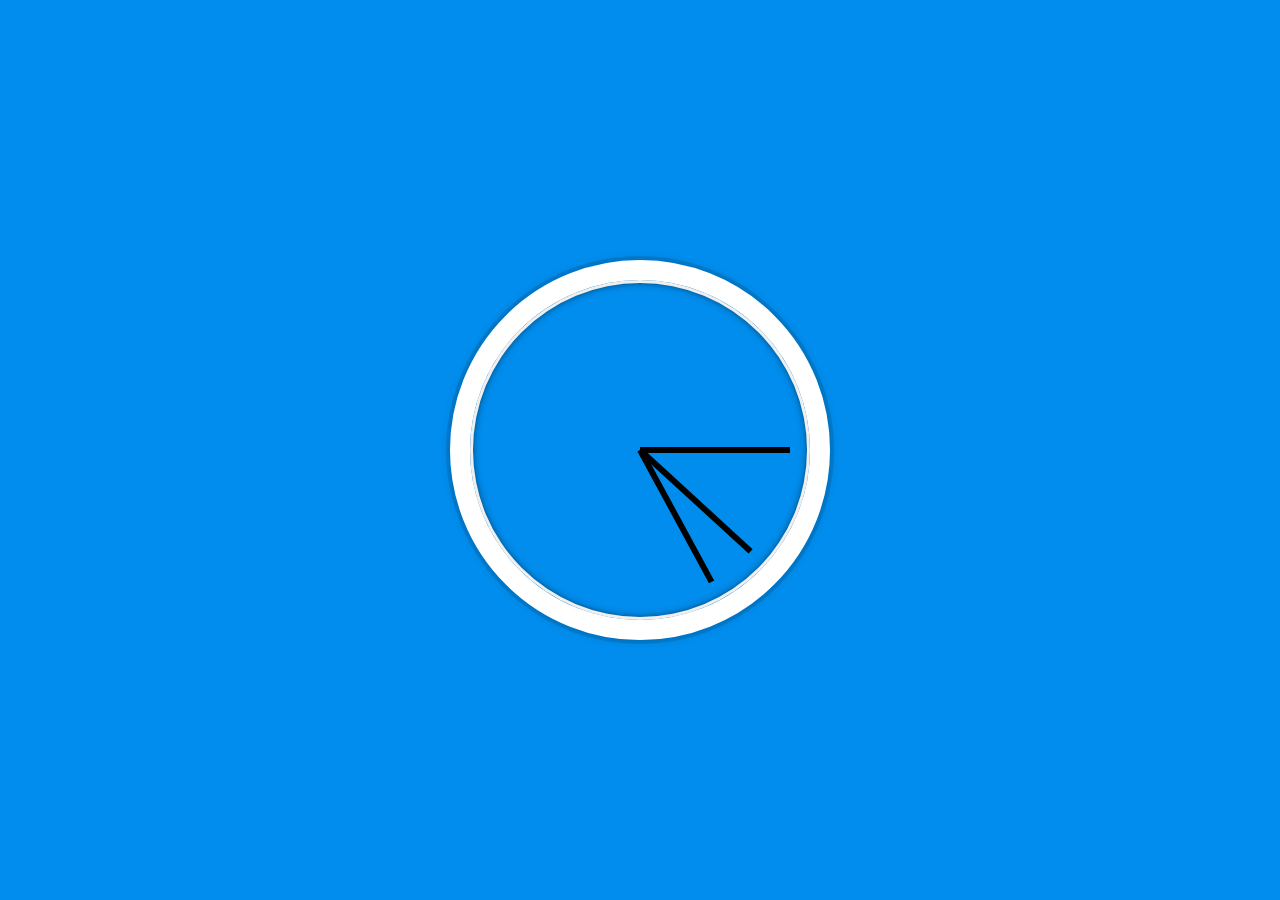
<file: 02 - JS and CSS Clock/index-START.html>
<!DOCTYPE html>
<html lang="en">
<head>
  <meta charset="UTF-8">
  <title>JS + CSS Clock</title>
</head>
<body>


    <div class="clock">
      <div class="clock-face">
        <div class="hand hour-hand" style="transform: rotate(90deg);"></div>
        <div class="hand min-hand"></div>
        <div class="hand second-hand"></div>
      </div>
    </div>


  <style>
    html {
      background: #018DED url(https://unsplash.it/1500/1000?image=881&blur=5);
      background-size: cover;
      font-family: 'helvetica neue';
      text-align: center;
      font-size: 10px;
    }

    body {
      margin: 0;
      font-size: 2rem;
      display: flex;
      flex: 1;
      min-height: 100vh;
      align-items: center;
    }

    .clock {
      width: 30rem;
      height: 30rem;
      border: 20px solid white;
      border-radius: 50%;
      margin: 50px auto;
      position: relative;
      padding: 2rem;
      box-shadow:
        0 0 0 4px rgba(0,0,0,0.1),
        inset 0 0 0 3px #EFEFEF,
        inset 0 0 10px black,
        0 0 10px rgba(0,0,0,0.2);
    }

    .clock-face {
      position: relative;
      width: 100%;
      height: 100%;
      transform: translateY(-3px); /* account for the height of the clock hands */
    }

    .hand {
      width: 50%;
      height: 6px;
      background: black;
      position: absolute;
      top: 50%;
      transform-origin: 100%;
      transform: rotate(90deg);
      transition: all 0.05s;
      transition-timing-function: cubic-bezier(0, 2.61, 0.58, 1);
    }

  </style>
  <script>
    const secondHand = document.querySelector('.second-hand');
    const minHand = document.querySelector('.min-hand');
    const hourHand = document.querySelector('.hour-hand');

    function setDate(){
      const now = new Date();

      const seconds = now.getSeconds();
      const minutes = now.getMinutes();
      const hours = now.getHours();

      const secondsDeg = ((seconds/60)*360) + 90;
      const minutesDeg = ((minutes/60)*360) + ((seconds/60)*6) + 90;
      const hourDeg = ((hours/12)*360) + ((minutes/60)*30) + 90;

      secondHand.style.transform = `rotate(${secondsDeg}deg)`;
      minHand.style.transform = `rotate(${minutesDeg}deg)`;
      hourHand.style.transform = `rotate(${hourDeg}deg)`;
    }
    
    setInterval(setDate, 1000);
  </script>
</body>
</html>
</file>
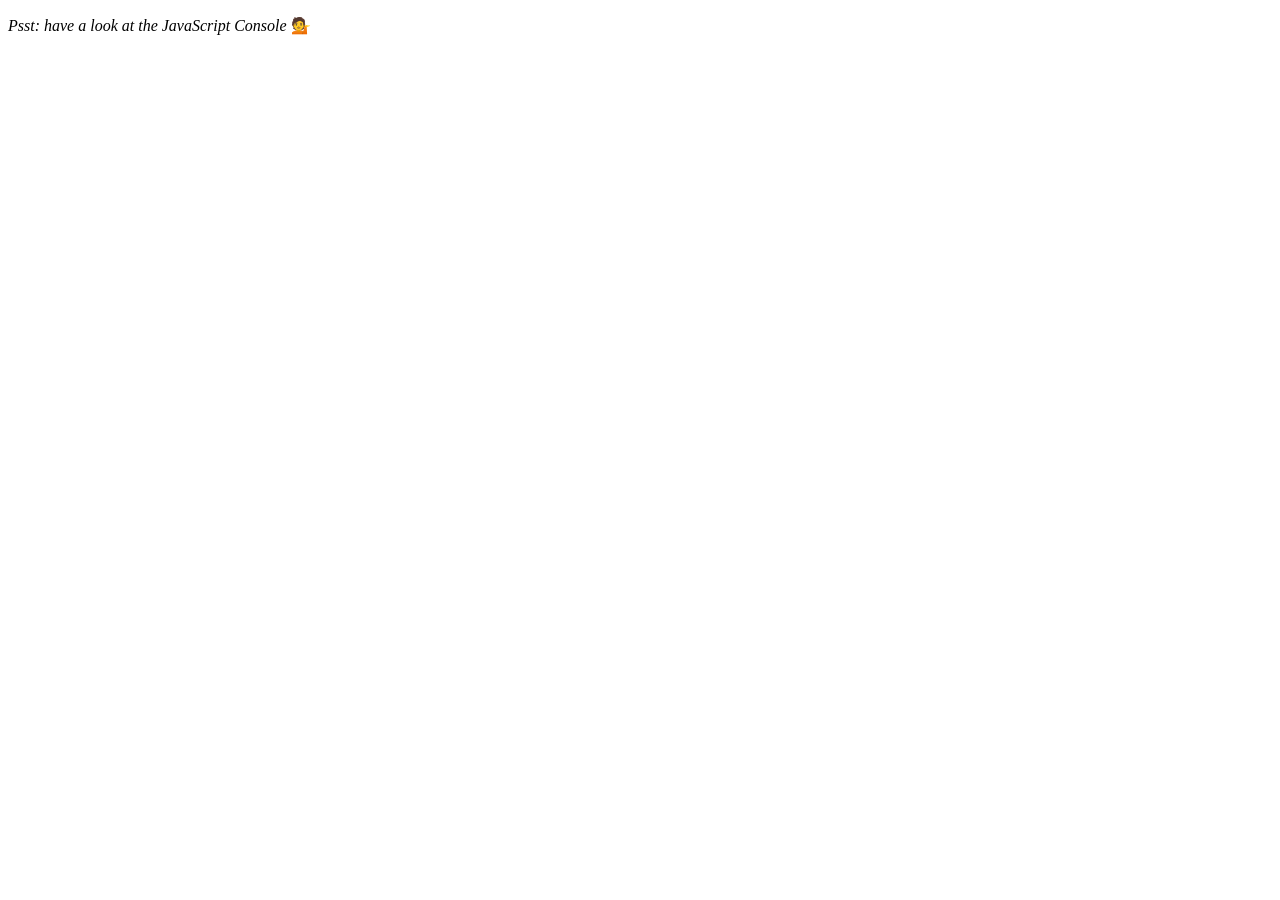
<file: 04 - Array Cardio Day 1/index-START.html>
<!DOCTYPE html>
<html lang="en">
<head>
  <meta charset="UTF-8">
  <title>Array Cardio 💪</title>
</head>
<body>
  <p><em>Psst: have a look at the JavaScript Console</em> 💁</p>
  <script>
    // Get your shorts on - this is an array workout!
    // ## Array Cardio Day 1

    // Some data we can work with

    const inventors = [
      { first: 'Albert', last: 'Einstein', year: 1879, passed: 1955 },
      { first: 'Isaac', last: 'Newton', year: 1643, passed: 1727 },
      { first: 'Galileo', last: 'Galilei', year: 1564, passed: 1642 },
      { first: 'Marie', last: 'Curie', year: 1867, passed: 1934 },
      { first: 'Johannes', last: 'Kepler', year: 1571, passed: 1630 },
      { first: 'Nicolaus', last: 'Copernicus', year: 1473, passed: 1543 },
      { first: 'Max', last: 'Planck', year: 1858, passed: 1947 },
      { first: 'Katherine', last: 'Blodgett', year: 1898, passed: 1979 },
      { first: 'Ada', last: 'Lovelace', year: 1815, passed: 1852 },
      { first: 'Sarah E.', last: 'Goode', year: 1855, passed: 1905 },
      { first: 'Lise', last: 'Meitner', year: 1878, passed: 1968 },
      { first: 'Hanna', last: 'Hammarström', year: 1829, passed: 1909 }
    ];

    const people = [
      'Bernhard, Sandra', 'Bethea, Erin', 'Becker, Carl', 'Bentsen, Lloyd', 'Beckett, Samuel', 'Blake, William', 'Berger, Ric', 'Beddoes, Mick', 'Beethoven, Ludwig',
      'Belloc, Hilaire', 'Begin, Menachem', 'Bellow, Saul', 'Benchley, Robert', 'Blair, Robert', 'Benenson, Peter', 'Benjamin, Walter', 'Berlin, Irving',
      'Benn, Tony', 'Benson, Leana', 'Bent, Silas', 'Berle, Milton', 'Berry, Halle', 'Biko, Steve', 'Beck, Glenn', 'Bergman, Ingmar', 'Black, Elk', 'Berio, Luciano',
      'Berne, Eric', 'Berra, Yogi', 'Berry, Wendell', 'Bevan, Aneurin', 'Ben-Gurion, David', 'Bevel, Ken', 'Biden, Joseph', 'Bennington, Chester', 'Bierce, Ambrose',
      'Billings, Josh', 'Birrell, Augustine', 'Blair, Tony', 'Beecher, Henry', 'Biondo, Frank'
    ];
    
    // Array.prototype.filter()
    // 1. Filter the list of inventors for those who were born in the 1500's
    const fifteen = inventors.filter(inventor =>(inventor.year >= 1500 && inventor.year <1600));
    console.table(fifteen);
    // Array.prototype.map()
    // 2. Give us an array of the inventors first and last names
    const fullName = inventors.map(inventor => (inventor.first + ' ' + inventor.last));
    console.table(fullName);
    // Array.prototype.sort()
    // 3. Sort the inventors by birthdate, oldest to youngest
    const sortedValue = inventors.sort((a, b) => a.year > b.year ? 1:-1);
    console.table(sortedValue);
    // Array.prototype.reduce()
    // 4. How many years did all the inventors live all together?
    /*var sum=0,i;
    for(i=0;i<inventors.length;i++){
      sum+=inventors[i].passed-inventors[i].year;
    }*/
    const total = inventors.reduce((total,inventor) => {
      return total + (inventor.passed - inventor.year);
    },0);
    console.log(total);
    // 5. Sort the inventors by years lived
    const sValue = inventors.sort((a, b) => a.passed - a.year < b.passed - b.year ? 1:-1);
    console.table(sValue);
    // 6. create a list of Boulevards in Paris that contain 'de' anywhere in the name
    // https://en.wikipedia.org/wiki/Category:Boulevards_in_Paris
    /*const category = document.querySelector('.mw-category');
    const links = Array.from(category.querySelectorAll('a'));

    const de = links
                .map(link => link.textContent)
                .filter(streetName =>streetName.includes('de'));
    */

    // 7. sort Exercise
    // Sort the people alphabetically by last name
    const lastValue = inventors.sort((a, b) => a.last > b.last ? 1:-1);
    console.table(lastValue);
    // 8. Reduce Exercise
    // Sum up the instances of each of these
    const data = ['car', 'car', 'truck', 'truck', 'bike', 'walk', 'car', 'van', 'bike', 'walk', 'car', 'van', 'car', 'truck' ];

    const trans = data.reduce(function(obj, item){
      if(!obj[item]) obj[item]=0;
      obj[item]++;
      return obj;
    },{});
    console.log(trans);

  </script>
</body>
</html>
</file>
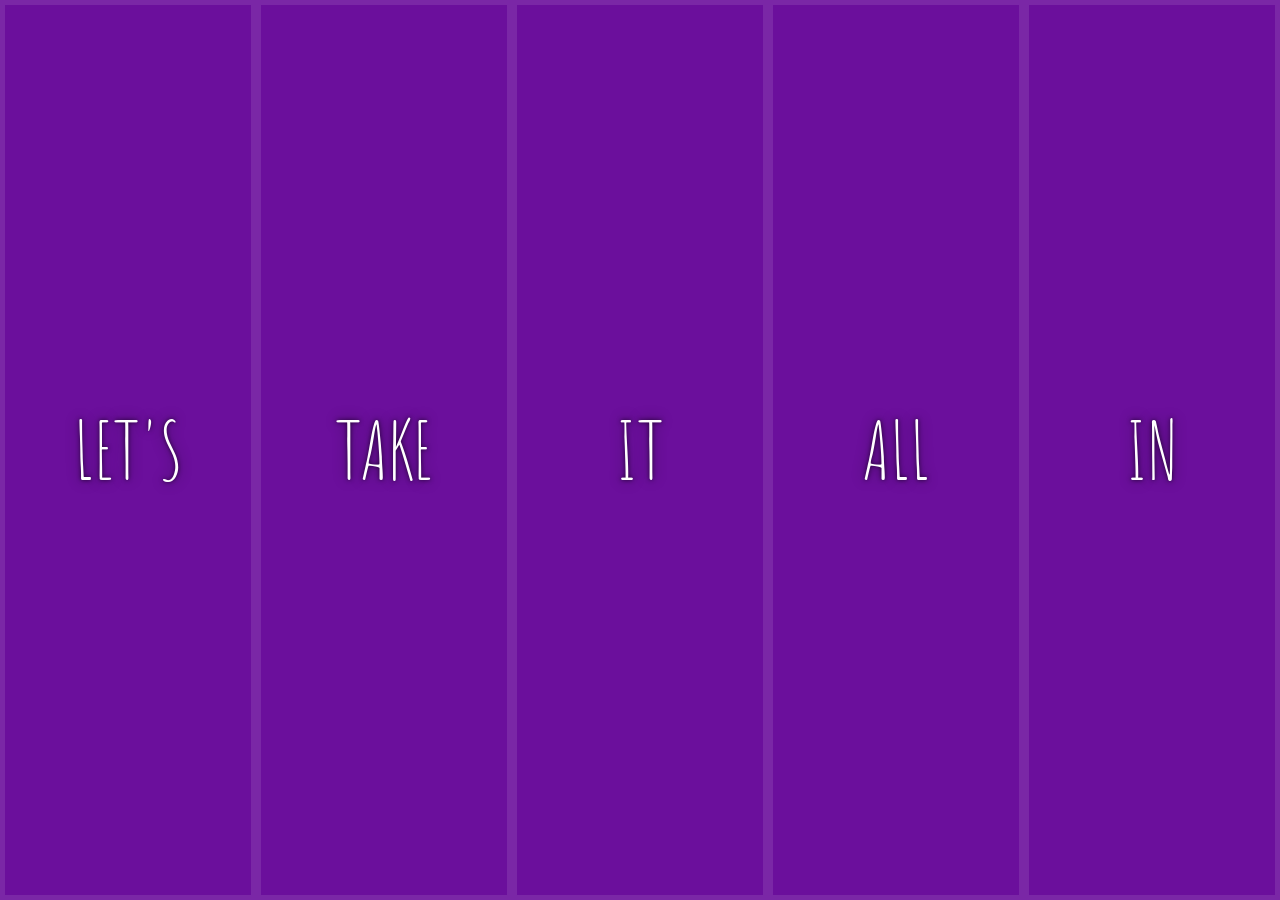
<file: 05 - Flex Panel Gallery/index-START.html>
<!DOCTYPE html>
<html lang="en">
<head>
  <meta charset="UTF-8">
  <title>Flex Panels 💪</title>
  <link href='https://fonts.googleapis.com/css?family=Amatic+SC' rel='stylesheet' type='text/css'>
</head>
<body>
  <style>
    html {
      box-sizing: border-box;
      background: #ffc600;
      font-family: 'helvetica neue';
      font-size: 20px;
      font-weight: 200;
    }
    
    body {
      margin: 0;
    }
    
    *, *:before, *:after {
      box-sizing: inherit;
    }

    .panels {
      min-height: 100vh;
      overflow: hidden;
      display: flex;
    }

    .panel {
      background: #6B0F9C;
      box-shadow: inset 0 0 0 5px rgba(255,255,255,0.1);
      color: white;
      text-align: center;
      align-items: center;
      /* Safari transitionend event.propertyName === flex */
      /* Chrome + FF transitionend event.propertyName === flex-grow */
      transition:
        font-size 0.7s cubic-bezier(0.61,-0.19, 0.7,-0.11),
        flex 0.7s cubic-bezier(0.61,-0.19, 0.7,-0.11),
        background 0.2s;
      font-size: 20px;
      background-size: cover;
      background-position: center;
      flex: 1;
      display: flex;
      flex-direction: column;
      justify-content: center;
      align-items: center;
    }

    .panel1 { background-image:url(https://source.unsplash.com/gYl-UtwNg_I/1500x1500); }
    .panel2 { background-image:url(https://source.unsplash.com/rFKUFzjPYiQ/1500x1500); }
    .panel3 { background-image:url(https://images.unsplash.com/photo-1465188162913-8fb5709d6d57?ixlib=rb-0.3.5&q=80&fm=jpg&crop=faces&cs=tinysrgb&w=1500&h=1500&fit=crop&s=967e8a713a4e395260793fc8c802901d); }
    .panel4 { background-image:url(https://source.unsplash.com/ITjiVXcwVng/1500x1500); }
    .panel5 { background-image:url(https://source.unsplash.com/3MNzGlQM7qs/1500x1500); }

    /* Flex Children */
    .panel > * {
      margin: 0;
      width: 100%;
      transition: transform 0.5s;
      flex: 1 0 auto;
      display: flex;
      align-items: center;
      justify-content: center;
    }

    .panel > *:first-child{ transform: translateY(-100%); }
    .panel.open-active > *:first-child{ transform: translateY(0); }
    .panel > *:last-child{ transform: translateY(100%); }
    .panel.open-active > *:last-child{ transform: translateY(0); }

    .panel p {
      text-transform: uppercase;
      font-family: 'Amatic SC', cursive;
      text-shadow: 0 0 4px rgba(0, 0, 0, 0.72), 0 0 14px rgba(0, 0, 0, 0.45);
      font-size: 2em;
    }
    
    .panel p:nth-child(2) {
      font-size: 4em;
    }

    .panel.open {
      flex: 5;
      font-size: 40px;
    }

  </style>


  <div class="panels">
    <div class="panel panel1">
      <p>Hey</p>
      <p>Let's</p>
      <p>Dance</p>
    </div>
    <div class="panel panel2">
      <p>Give</p>
      <p>Take</p>
      <p>Receive</p>
    </div>
    <div class="panel panel3">
      <p>Experience</p>
      <p>It</p>
      <p>Today</p>
    </div>
    <div class="panel panel4">
      <p>Give</p>
      <p>All</p>
      <p>You can</p>
    </div>
    <div class="panel panel5">
      <p>Life</p>
      <p>In</p>
      <p>Motion</p>
    </div>
  </div>

  <script>
    const panels = document.querySelectorAll('.panel');

    function toggleOpen(){
      //console.log('hello');
      this.classList.toggle('open');
    }

    function toggleActive(e){
      if (e.propertyName.includes('flex'))
      this.classList.toggle('open-active');
    }
    panels.forEach(panel => panel.addEventListener('click',toggleOpen));
    panels.forEach(panel => panel.addEventListener('transitionend',toggleActive));
  </script>



</body>
</html>
</file>
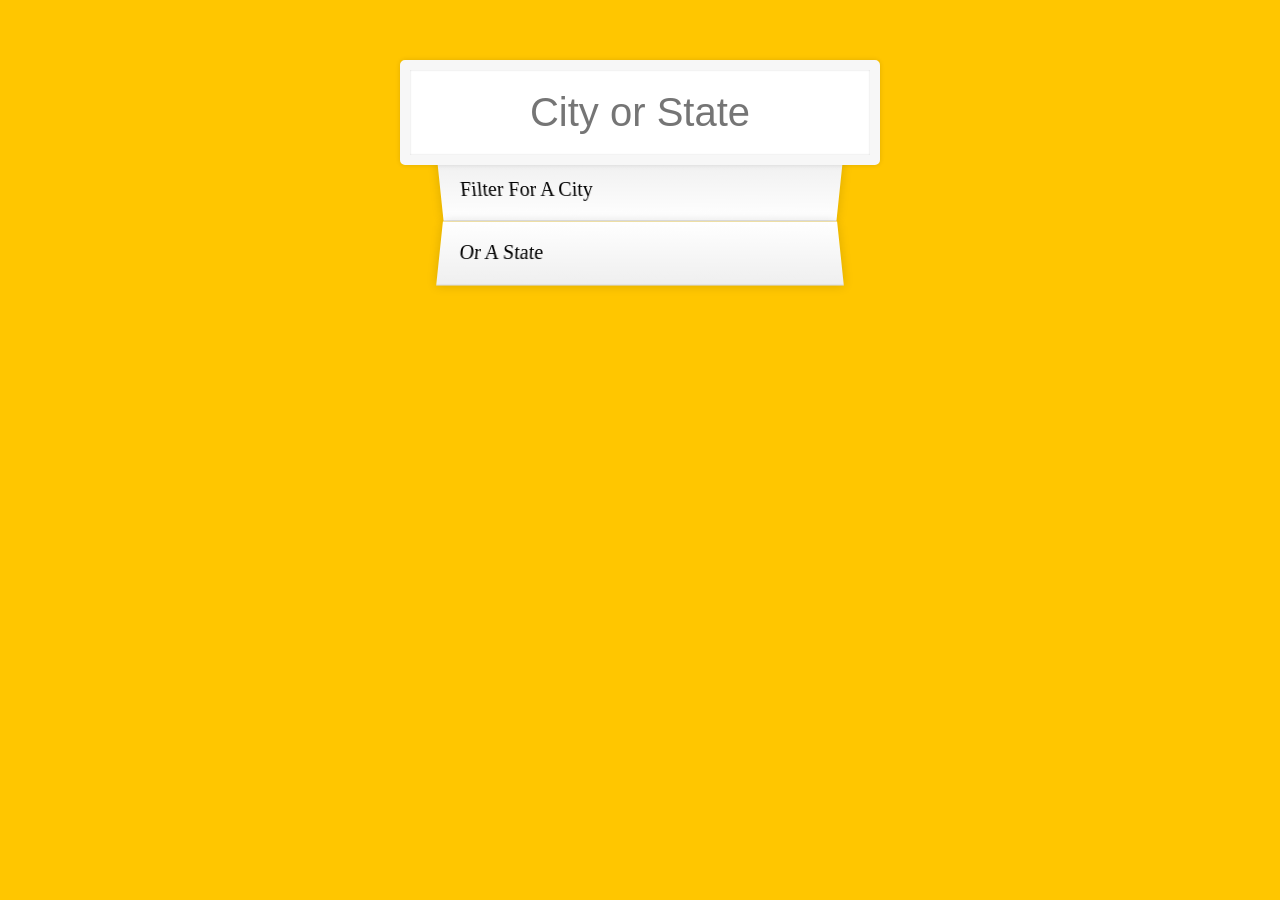
<file: 06 - Type Ahead/index-START.html>
<!DOCTYPE html>
<html lang="en">
<head>
  <meta charset="UTF-8">
  <title>Type Ahead 👀</title>
  <link rel="stylesheet" href="style.css">
</head>
<body>

  <form class="search-form">
    <input type="text" class="search" placeholder="City or State">
    <ul class="suggestions">
      <li>Filter for a city</li>
      <li>or a state</li>
    </ul>
  </form>
<script>
const endpoint = 'https://gist.githubusercontent.com/Miserlou/c5cd8364bf9b2420bb29/raw/2bf258763cdddd704f8ffd3ea9a3e81d25e2c6f6/cities.json';

const cities = [];

fetch(endpoint)
  .then(blob => blob.json())
  .then(data => cities.push(...data))

function findMatches(wordToMatch, cities){
  return cities.filter(place => {
    const regex = new RegExp(wordToMatch,'gi');
    //console.log(regex);
    return place.city.match(regex) || place.state.match(regex);
  });
}

function numberWithCommas(x) {
    return x.toString().replace(/\B(?=(\d{3})+(?!\d))/g, ",");
}

function displayMatches(){
  //console.log(this.value);
  const matchArray = findMatches(this.value, cities);
  //console.log(matchArray);
  const html = matchArray.map(place => {
    const regex = new RegExp(this.value,'gi');
    const cityName = place.city.replace(regex, `<span class="hl">${this.value}</span>`);
    const stateName = place.state.replace(regex, `<span class="hl">${this.value}</span>`);
    return `
      <li>
        <span class = "name">${cityName},${stateName}</span>
        <span class = "population">${numberWithCommas(place.population)}</span>
      </li>
    `;
  }).join('');
  suggestions.innerHTML = html;
}

const searchInput = document.querySelector('.search');
const suggestions = document.querySelector('.suggestions');

searchInput.addEventListener('change',displayMatches);
searchInput.addEventListener('keyup',displayMatches);
</script>
</body>
</html>
</file>
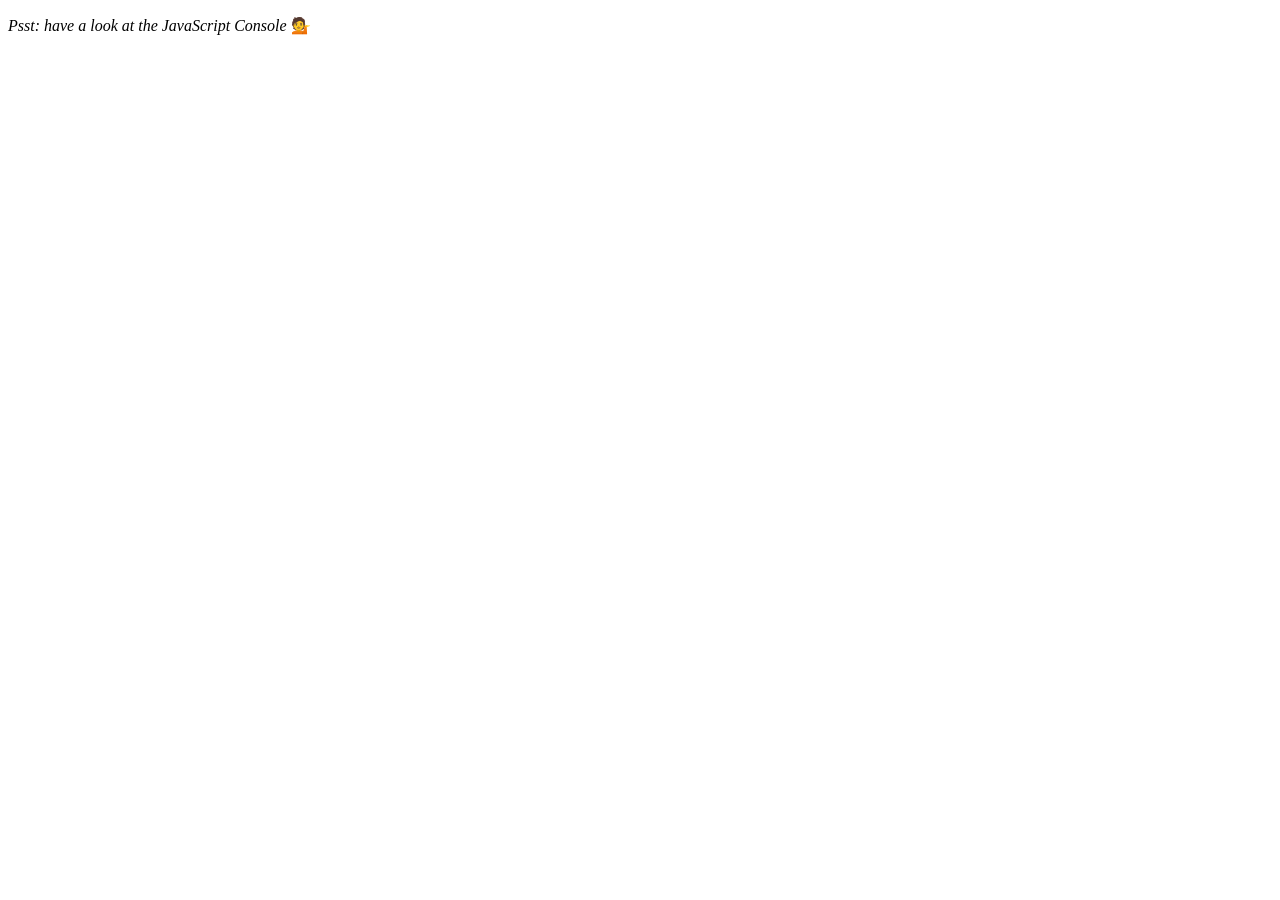
<file: 07 - Array Cardio Day 2/index-START.html>
<!DOCTYPE html>
<html lang="en">
<head>
  <meta charset="UTF-8">
  <title>Array Cardio 💪💪</title>
</head>
<body>
  <p><em>Psst: have a look at the JavaScript Console</em> 💁</p>
  <script>
    // ## Array Cardio Day 2

    const people = [
      { name: 'Wes', year: 1988 },
      { name: 'Kait', year: 1986 },
      { name: 'Irv', year: 1970 },
      { name: 'Lux', year: 2015 }
    ];

    const comments = [
      { text: 'Love this!', id: 523423 },
      { text: 'Super good', id: 823423 },
      { text: 'You are the best', id: 2039842 },
      { text: 'Ramen is my fav food ever', id: 123523 },
      { text: 'Nice Nice Nice!', id: 542328 }
    ];

    // Some and Every Checks
    // Array.prototype.some() // is at least one person 19 or older?
    const isAdult = people.some(person => (new Date()).getFullYear() - person.year>=19);
    console.log({isAdult});
    // Array.prototype.every() // is everyone 19 or older?
    const allAdult = people.every(person => (new Date()).getFullYear() - person.year>=19);
    console.log({allAdult});
    // Array.prototype.find()
    // Find is like filter, but instead returns just the one you are looking for
    // find the comment with the ID of 823423
    const details = comments.find(comment => comment.id===823423);
    console.log({details});

    // Array.prototype.findIndex()
    // Find the comment with this ID
    // delete the comment with the ID of 823423
    const index = comments.findIndex(comment => comment.id===823423);
    comments.splice(index, 1);
    //newComments = [
    //  ...comments.slice(0, index),
    //  ...comments.slice(index+1)
    //]
    //console.log(newComments);

  </script>
</body>
</html>
</file>
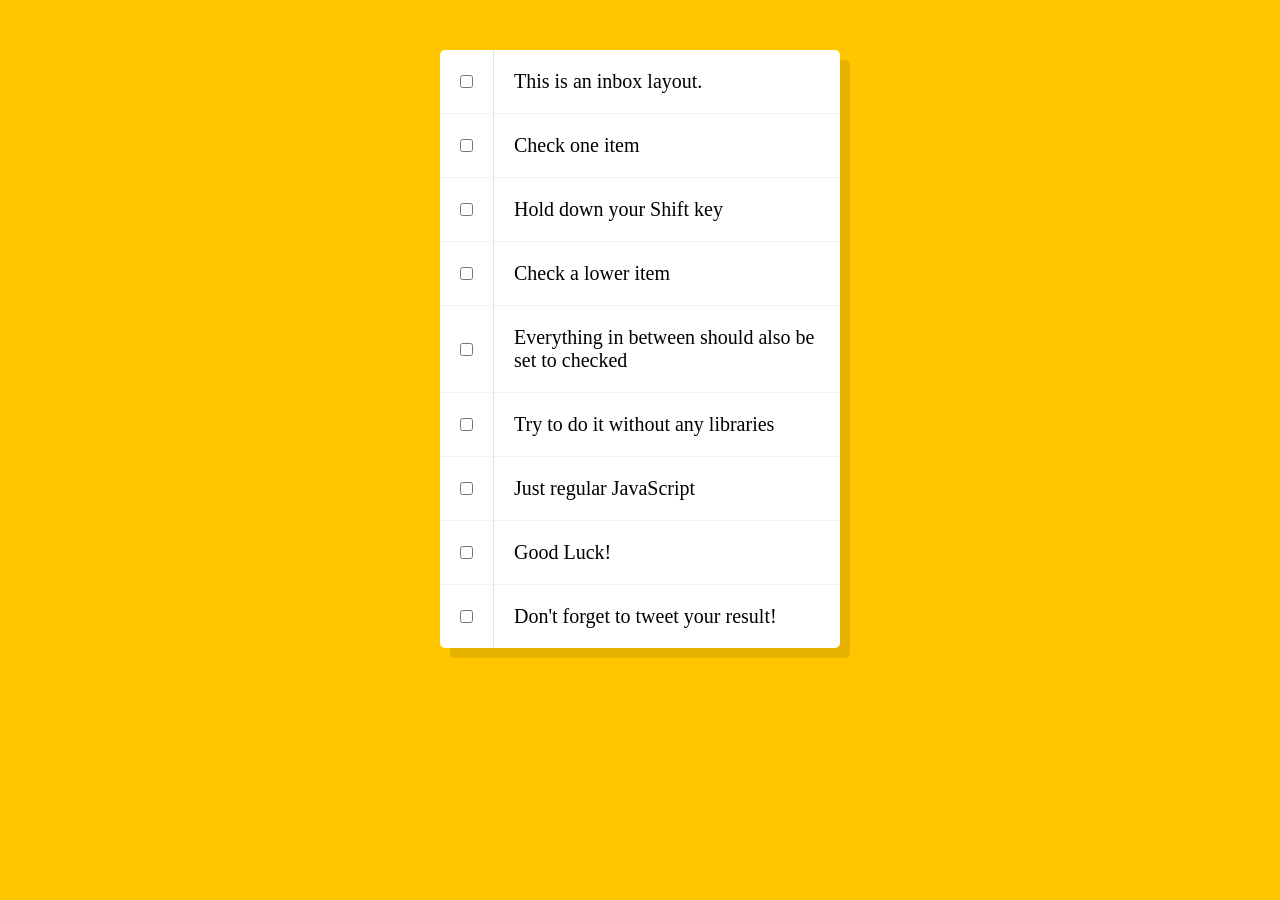
<file: 10 - Hold Shift and Check Checkboxes/index-START.html>
<!DOCTYPE html>
<html lang="en">
<head>
  <meta charset="UTF-8">
  <title>Hold Shift to Check Multiple Checkboxes</title>
</head>
<body>
  <style>

    html {
      font-family: sans-serif;
      background: #ffc600;
    }

    .inbox {
      max-width: 400px;
      margin: 50px auto;
      background: white;
      border-radius: 5px;
      box-shadow: 10px 10px 0 rgba(0,0,0,0.1);
    }

    .item {
      display: flex;
      align-items: center;
      border-bottom: 1px solid #F1F1F1;
    }

    .item:last-child {
      border-bottom: 0;
    }

    input:checked + p {
      background: #F9F9F9;
      text-decoration: line-through;
    }

    input[type="checkbox"] {
      margin: 20px;
    }

    p {
      margin: 0;
      padding: 20px;
      transition: background 0.2s;
      flex: 1;
      font-family:'helvetica neue';
      font-size: 20px;
      font-weight: 200;
      border-left: 1px solid #D1E2FF;
    }
  </style>
   <!--
   The following is a common layout you would see in an email client.

   When a user clicks a checkbox, holds Shift, and then clicks another checkbox a few rows down, all the checkboxes inbetween those two checkboxes should be checked.

  -->
  <div class="inbox">
    <div class="item">
      <input type="checkbox">
      <p>This is an inbox layout.</p>
    </div>
    <div class="item">
      <input type="checkbox">
      <p>Check one item</p>
    </div>
    <div class="item">
      <input type="checkbox">
      <p>Hold down your Shift key</p>
    </div>
    <div class="item">
      <input type="checkbox">
      <p>Check a lower item</p>
    </div>
    <div class="item">
      <input type="checkbox">
      <p>Everything in between should also be set to checked</p>
    </div>
    <div class="item">
      <input type="checkbox">
      <p>Try to do it without any libraries</p>
    </div>
    <div class="item">
      <input type="checkbox">
      <p>Just regular JavaScript</p>
    </div>
    <div class="item">
      <input type="checkbox">
      <p>Good Luck!</p>
    </div>
    <div class="item">
      <input type="checkbox">
      <p>Don't forget to tweet your result!</p>
    </div>
  </div>

<script>
  const checkboxes = document.querySelectorAll('.inbox input[type="checkbox"]');

  let lastChecked;

  function handleCheck(e){
    //Check if they had shift key down
    //And check that they are checking it
    let inBetween = false;
    if(e.shiftKey && this.checked){
      //go ahead and do what we please
      checkboxes.forEach(checkbox => {
        console.log(checkbox);
        if(checkbox === this || checkbox === lastChecked){ inBetween = !inBetween;
          console.log('starting to check in between');
        }
        if(inBetween) checkbox.checked = true;
      });
    }
    lastChecked = this;
  }
  checkboxes.forEach(checkbox => checkbox.addEventListener('click', handleCheck));

</script>
</body>
</html>
</file>
<file: 06 - Type Ahead/style.css>
html {
  box-sizing: border-box;
  background: #ffc600;
  font-family: 'helvetica neue';
  font-size: 20px;
  font-weight: 200;
}

*, *:before, *:after {
  box-sizing: inherit;
}

input {
  width: 100%;
  padding: 20px;
}

.search-form {
  max-width: 400px;
  margin: 50px auto;
}

input.search {
  margin: 0;
  text-align: center;
  outline: 0;
  border: 10px solid #F7F7F7;
  width: 120%;
  left: -10%;
  position: relative;
  top: 10px;
  z-index: 2;
  border-radius: 5px;
  font-size: 40px;
  box-shadow: 0 0 5px rgba(0, 0, 0, 0.12), inset 0 0 2px rgba(0, 0, 0, 0.19);
}

.suggestions {
  margin: 0;
  padding: 0;
  position: relative;
  /*perspective: 20px;*/
}

.suggestions li {
  background: white;
  list-style: none;
  border-bottom: 1px solid #D8D8D8;
  box-shadow: 0 0 10px rgba(0, 0, 0, 0.14);
  margin: 0;
  padding: 20px;
  transition: background 0.2s;
  display: flex;
  justify-content: space-between;
  text-transform: capitalize;
}

.suggestions li:nth-child(even) {
  transform: perspective(100px) rotateX(3deg) translateY(2px) scale(1.001);
  background: linear-gradient(to bottom,  #ffffff 0%,#EFEFEF 100%);
}

.suggestions li:nth-child(odd) {
  transform: perspective(100px) rotateX(-3deg) translateY(3px);
  background: linear-gradient(to top,  #ffffff 0%,#EFEFEF 100%);
}

span.population {
  font-size: 15px;
}

.hl {
  background: #ffc600;
}
</file>
